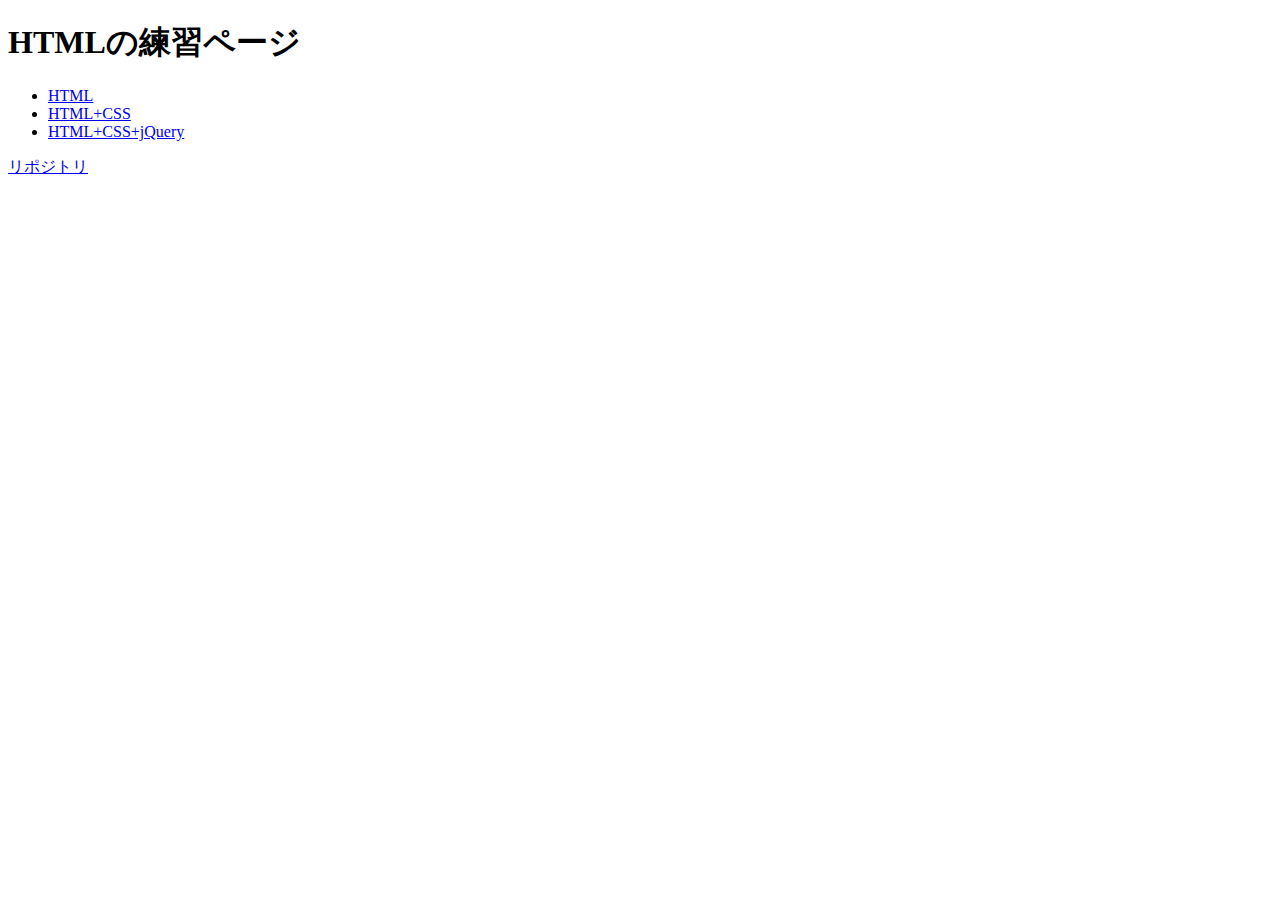
<file: index.html>
<!DOCTYPE html>
<html>

<head>
  <meta charset="utf-8">
  <title>HTMLの練習ページ</title>
</head>

<body>
  <header>
    <div class="title">
      <h1>HTMLの練習ページ</h1>
    </div>
  </header>
  <div class="main">
    <ul class="link-list">
      <li><a href="html-sample.html">HTML</a></li>
      <li><a href="css-sample.html">HTML+CSS</a></li>
      <li><a href="jquery-sample.html">HTML+CSS+jQuery</a></li>
    </ul>
  </div>
  <footer>
    <div class="link-repo">
      <a href="https://github.com/uzimihsr/html-practice">リポジトリ</a>
    </div>
  </footer>
</body>

</html>
</file>
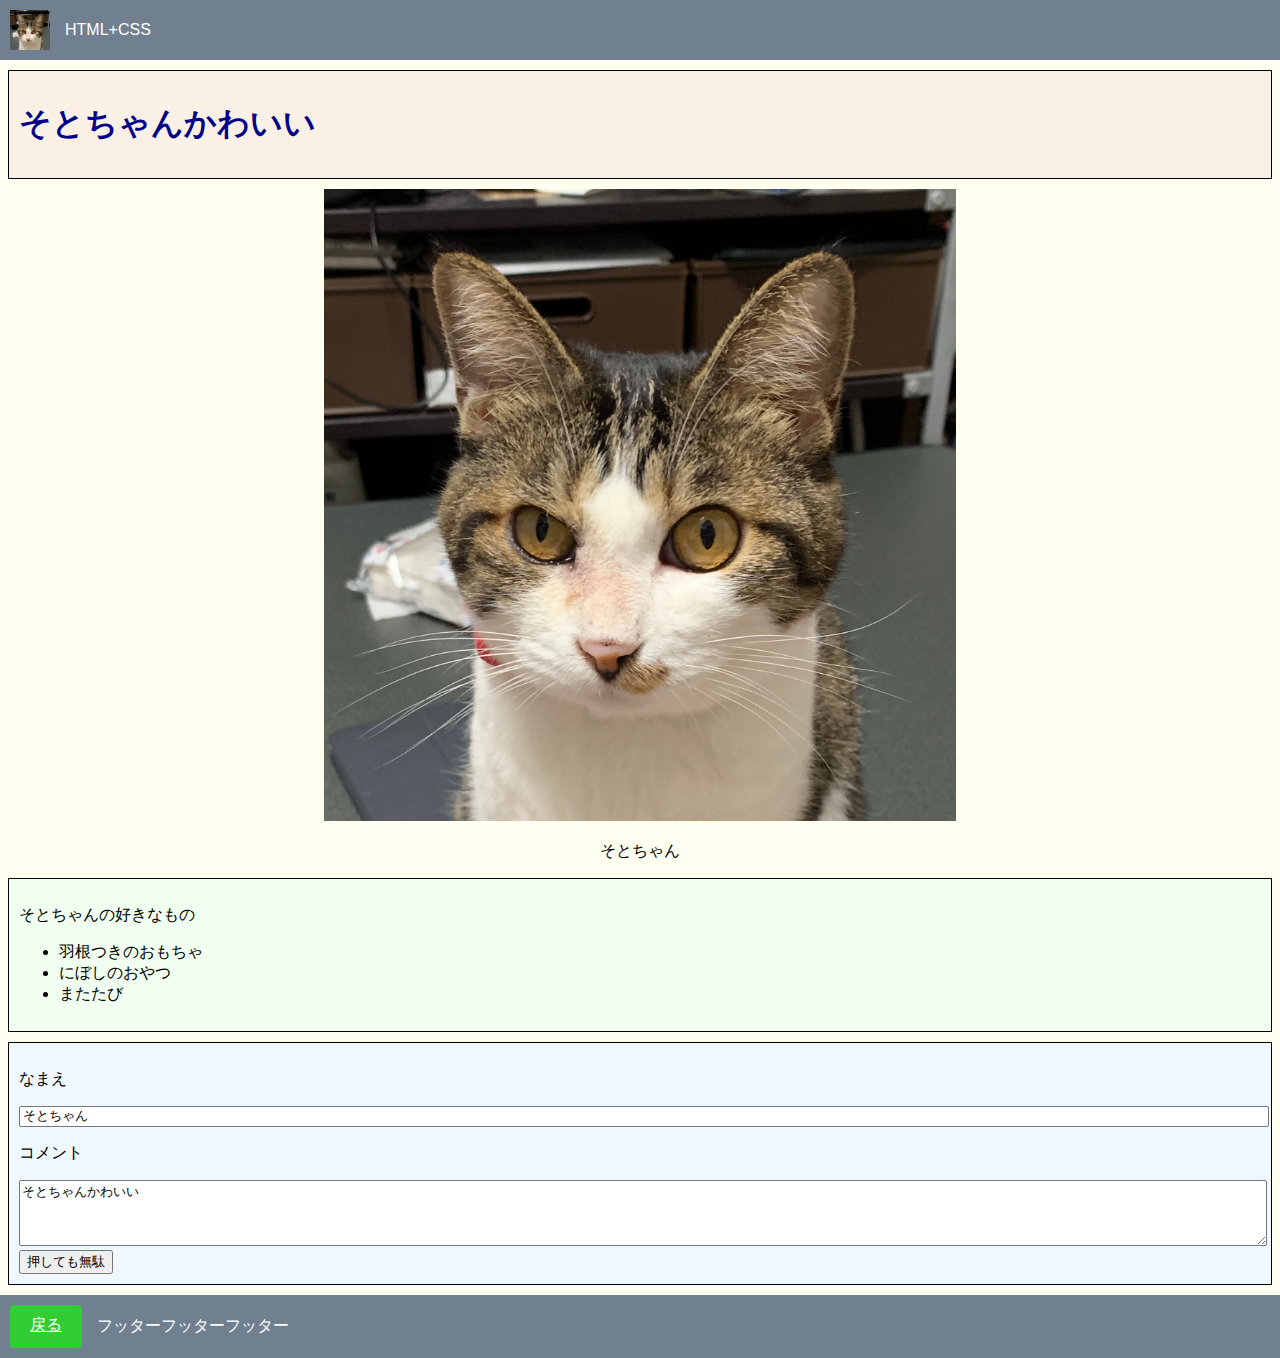
<file: css-sample.html>
<!DOCTYPE html>
<html>

<head>
  <meta charset="utf-8">
  <meta name="viewport" content="width=device-width, initial-scale=1.0">
  <title>HTML+CSS</title>
  <link rel="stylesheet" href="stylesheet.css">
</head>

<body>
  <header>
    <div class="header-container">
      <img src="images/sotochan.jpg" alt="そとちゃんの画像">
      <p>HTML+CSS</p>
    </div>
  </header>
  <div class="main">
    <div class="headings">
      <h1>そとちゃんかわいい</h1>
    </div>
    <div class="sotochan-image">
      <img src="images/sotochan.jpg" alt="そとちゃんの画像">
      <p>そとちゃん</p>
    </div>
    <div class="sotochan-list">
      <p>そとちゃんの好きなもの</p>
      <ul>
        <li>羽根つきのおもちゃ</li>
        <li>にぼしのおやつ</li>
        <li>またたび</li>
      </ul>
    </div>
    <div class="form-sample">
      <form class="" action="css-sample.html" method="get">
        <p>なまえ</p>
        <input type="text" name="userName" value="そとちゃん" class="userName">
        <p>コメント</p>
        <textarea name="name" rows="4">そとちゃんかわいい</textarea>
        <br>
        <input type="submit" name="" value="押しても無駄" class="button">
      </form>
    </div>
  </div>
  <footer>
    <div class="footer-container">
      <a href="index.html" class="btn">戻る</a>
      <p>フッターフッターフッター</p>
    </div>
  </footer>
</body>

</html>
</file>
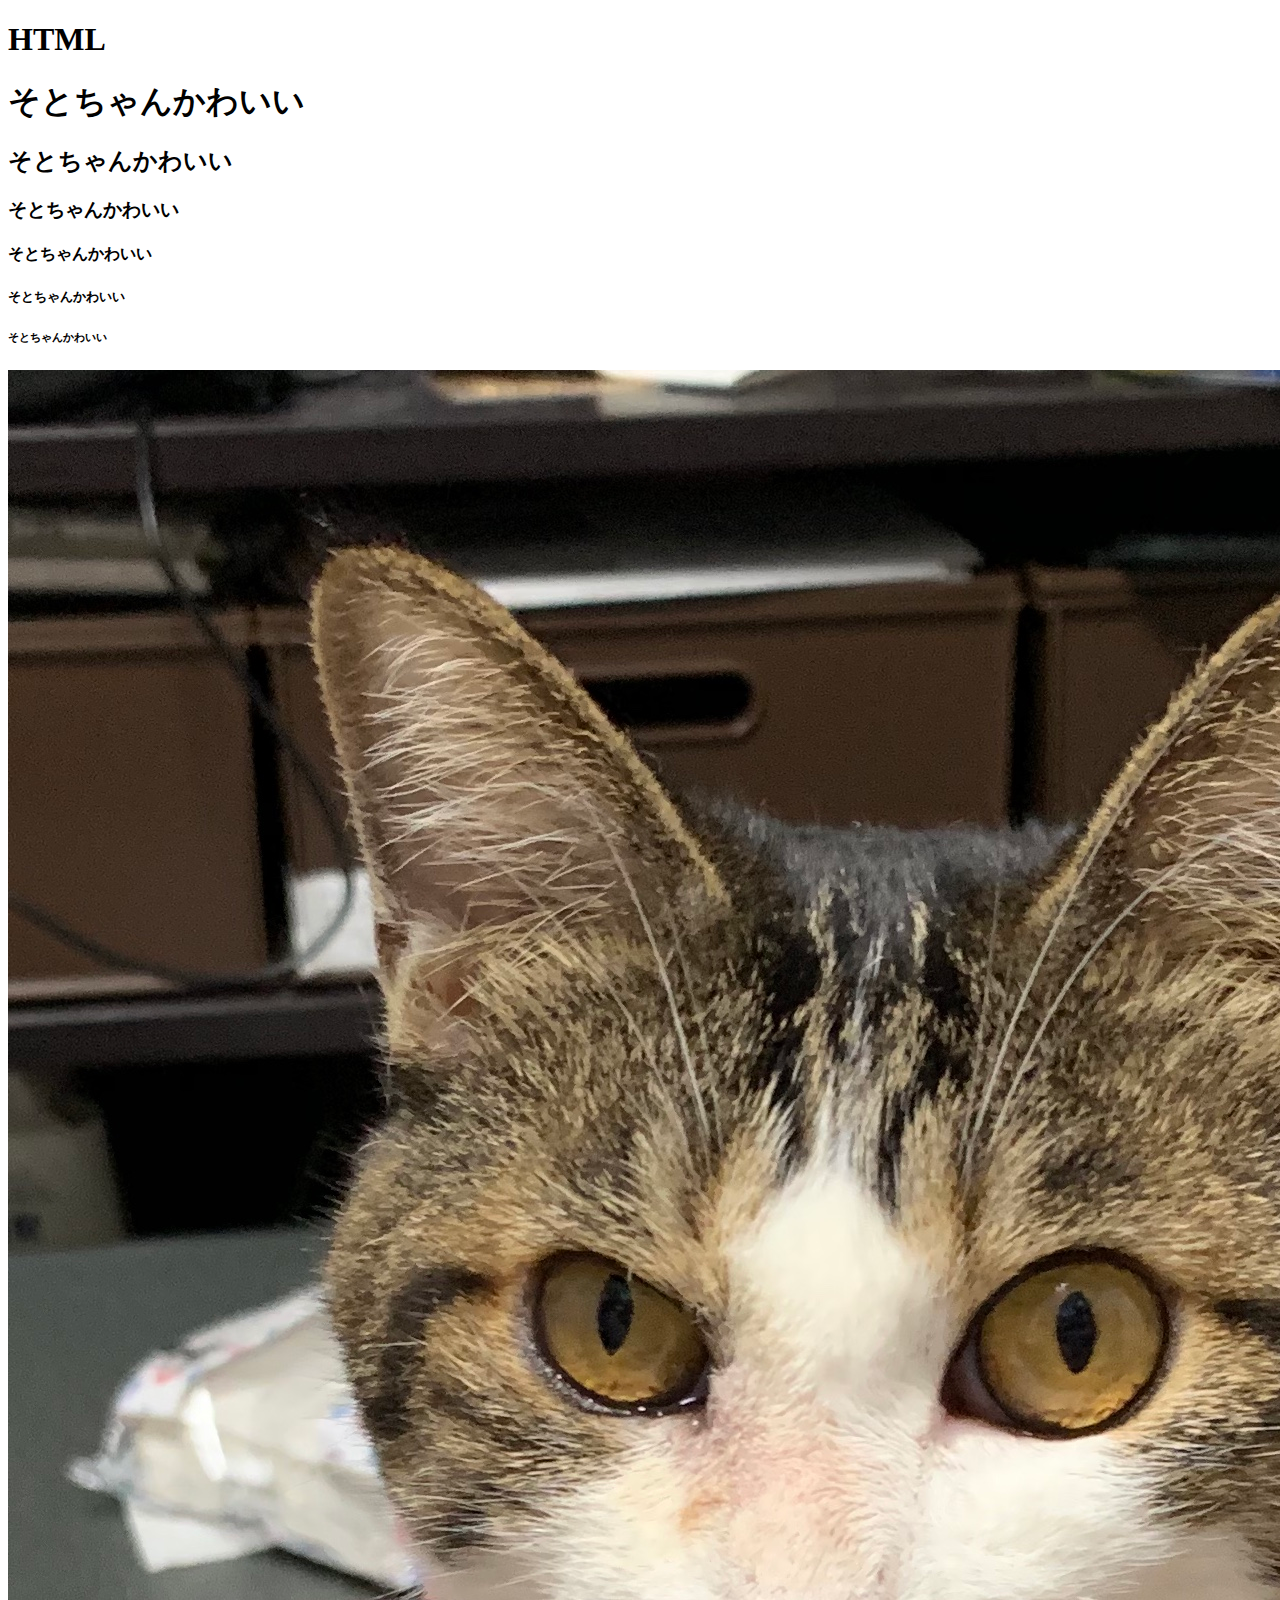
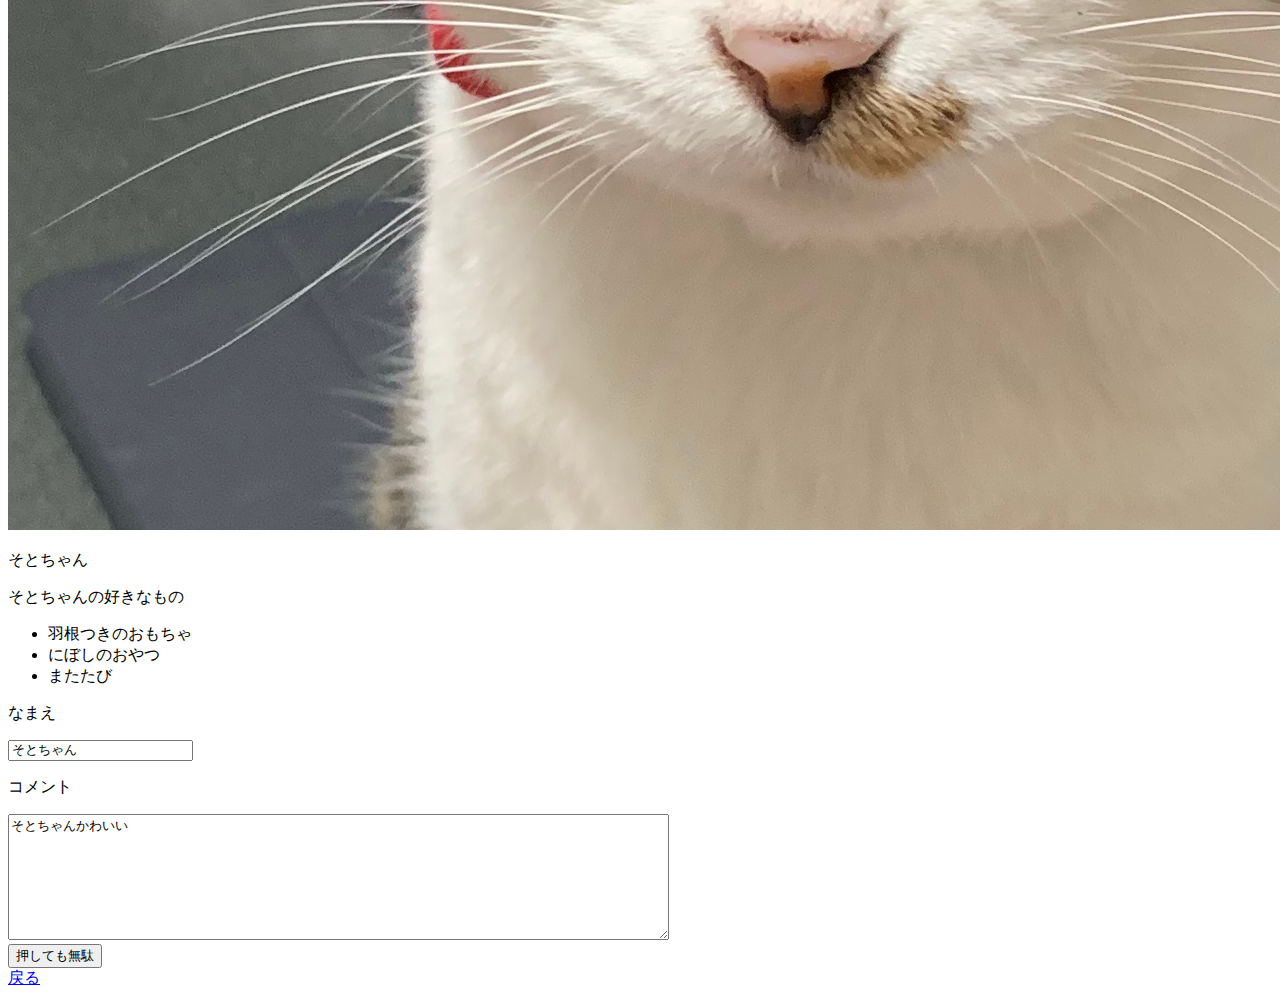
<file: html-sample.html>
<!DOCTYPE html>
<html>

<head>
  <meta charset="utf-8">
  <title>HTML</title>
</head>

<body>
  <header>
    <div class="title">
      <h1>HTML</h1>
    </div>
  </header>
  <div class="main">
    <div class="headings">
      <h1>そとちゃんかわいい</h1>
      <h2>そとちゃんかわいい</h2>
      <h3>そとちゃんかわいい</h3>
      <h4>そとちゃんかわいい</h4>
      <h5>そとちゃんかわいい</h5>
      <h6>そとちゃんかわいい</h6>
    </div>
    <div class="sotochan-image">
      <img src="images/sotochan.jpg" alt="そとちゃんの画像">
      <p>そとちゃん</p>
    </div>
    <div class="sotochan-list">
      <p>そとちゃんの好きなもの</p>
      <ul>
        <li>羽根つきのおもちゃ</li>
        <li>にぼしのおやつ</li>
        <li>またたび</li>
      </ul>
    </div>
    <div class="form-sample">
      <form class="" action="html-sample.html" method="get">
        <p>なまえ</p>
        <input type="text" name="" value="そとちゃん">
        <p>コメント</p>
        <textarea name="name" rows="8" cols="80">そとちゃんかわいい</textarea>
        <br>
        <input type="submit" name="" value="押しても無駄">
      </form>
    </div>
  </div>
  <footer>
    <div class="link">
      <a href="index.html">戻る</a>
    </div>
  </footer>
</body>

</html>
</file>
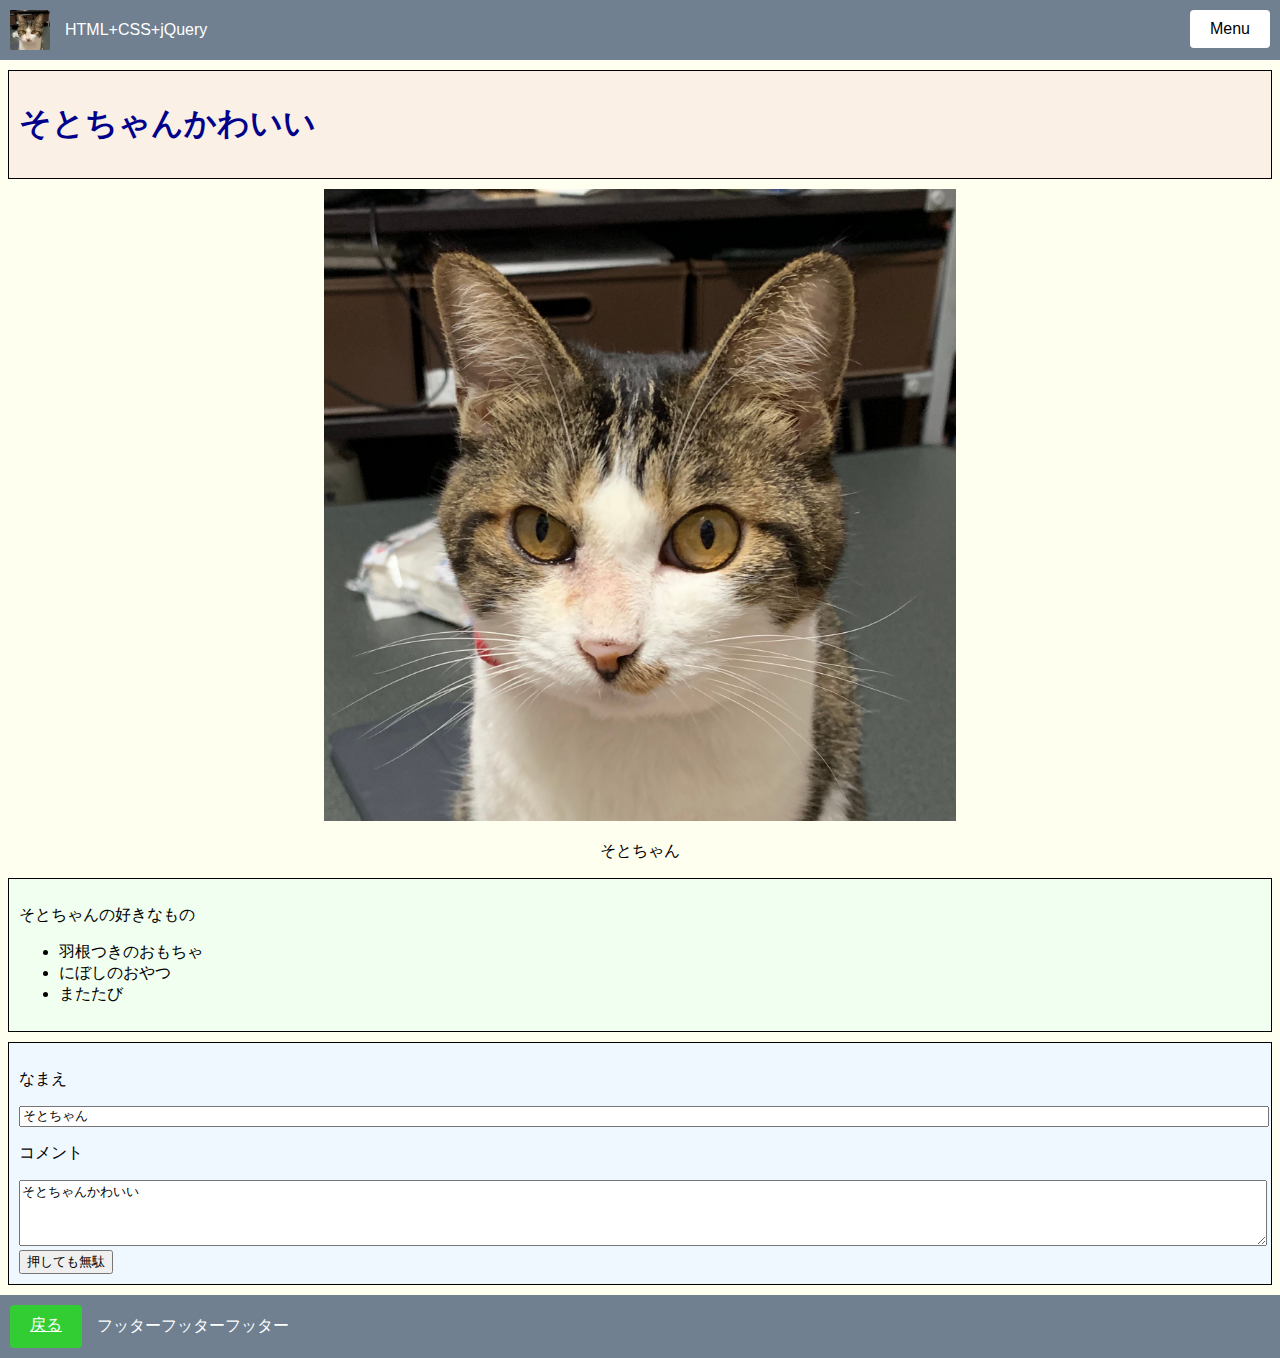
<file: jquery-sample.html>
<!DOCTYPE html>
<html>

<head>
  <meta charset="utf-8">
  <meta name="viewport" content="width=device-width, initial-scale=1.0">
  <title>HTML+CSS+jQuery</title>
  <!-- CSS -->
  <link rel="stylesheet" href="stylesheet-jquery.css">
  <!-- jQuery -->
  <script src="https://ajax.googleapis.com/ajax/libs/jquery/3.4.1/jquery.min.js"></script>
</head>

<body>
  <script src="script.js"></script>
  <header>
    <div class="header-container">
      <div class="header-top">
        <img id="icon" src="images/sotochan.jpg" alt="そとちゃんの画像">
        <p id="title">HTML+CSS+jQuery</p>
        <p class="menu" id=menu-button>Menu</p>
      </div>
      <div class="header-bottom" id="menu-contents">
        <p>メニュー1</p>
        <p>メニュー2</p>
        <p>メニュー3</p>
        <p>メニュー4</p>
      </div>
    </div>


  </header>
  <div class="main">
    <div class="headings">
      <h1>そとちゃんかわいい</h1>
    </div>
    <div class="sotochan-image">
      <img src="images/sotochan.jpg" alt="そとちゃんの画像">
      <p>そとちゃん</p>
    </div>
    <div class="sotochan-list">
      <p>そとちゃんの好きなもの</p>
      <ul>
        <li>羽根つきのおもちゃ</li>
        <li>にぼしのおやつ</li>
        <li>またたび</li>
      </ul>
    </div>
    <div class="form-sample">
      <form class="" action="jquery-sample.html" method="get">
        <p>なまえ</p>
        <input type="text" name="userName" value="そとちゃん" class="userName">
        <p>コメント</p>
        <textarea name="name" rows="4">そとちゃんかわいい</textarea>
        <br>
        <input type="submit" name="" value="押しても無駄" class="button">
      </form>
    </div>
  </div>
  <footer>
    <div class="footer-container">
      <a href="index.html" class="btn">戻る</a>
      <p>フッターフッターフッター</p>
    </div>
  </footer>
</body>

</html>
</file>
<file: stylesheet.css>
body {
  font-family: 'arial', sans-serif;
  background-color: ivory;
}

.header-container {
  position: fixed;
  top: 0;
  left: 0;
  color: white;
  background-color: slategray;
  width: 100%;
  display: flex;
}

.header-container p {
  padding: 5px;
}

.header-container img {
  margin: 10px;
  height: 40px;
}

.main {
  margin-top: 70px;
  margin-bottom: 10px;
}

.headings {
  margin-top: 10px;
  margin-bottom: 10px;
  padding: 10px;
  border: 1px solid black;
  background-color: linen;
}

/* スマホ対応 */
@media(max-width: 1000px) {
  .headings{
    text-align: center;
  }
}

.headings h1 {
  color: darkblue;
}

.sotochan-image {
  text-align: center;
}

.sotochan-image img {
  max-width: 50%;
  height: auto;
}

/* スマホ対応 */
@media(max-width: 1000px) {
  .sotochan-image img{
    max-width: 100%;
  }
}

.sotochan-list {
  margin-top: 10px;
  margin-bottom: 10px;
  padding: 10px;
  border: 1px solid black;
  background-color: honeydew;
}



.form-sample {
  margin-top: 10px;
  margin-bottom: 10px;
  padding: 10px;
  border: 1px solid black;
  background-color: aliceblue;
}

.form-sample input.userName {
  width: 100%;
}

.form-sample textarea {
  width: 100%;
}

.footer-container{
  position: absolute;
  left: 0;
  width: 100%;
  background-color: slategray;
  color: white;
  display: flex;
}

.btn{
  display: inline-block;
  padding: 10px 20px;
  margin: 10px;
  color: white;
  background-color: limegreen;
  border-radius: 4px;
  /* opacity: 1; */
}

.btn:hover {
  background-color: orange;
}

.footer-container p {
  padding: 5px;
}
</file>
